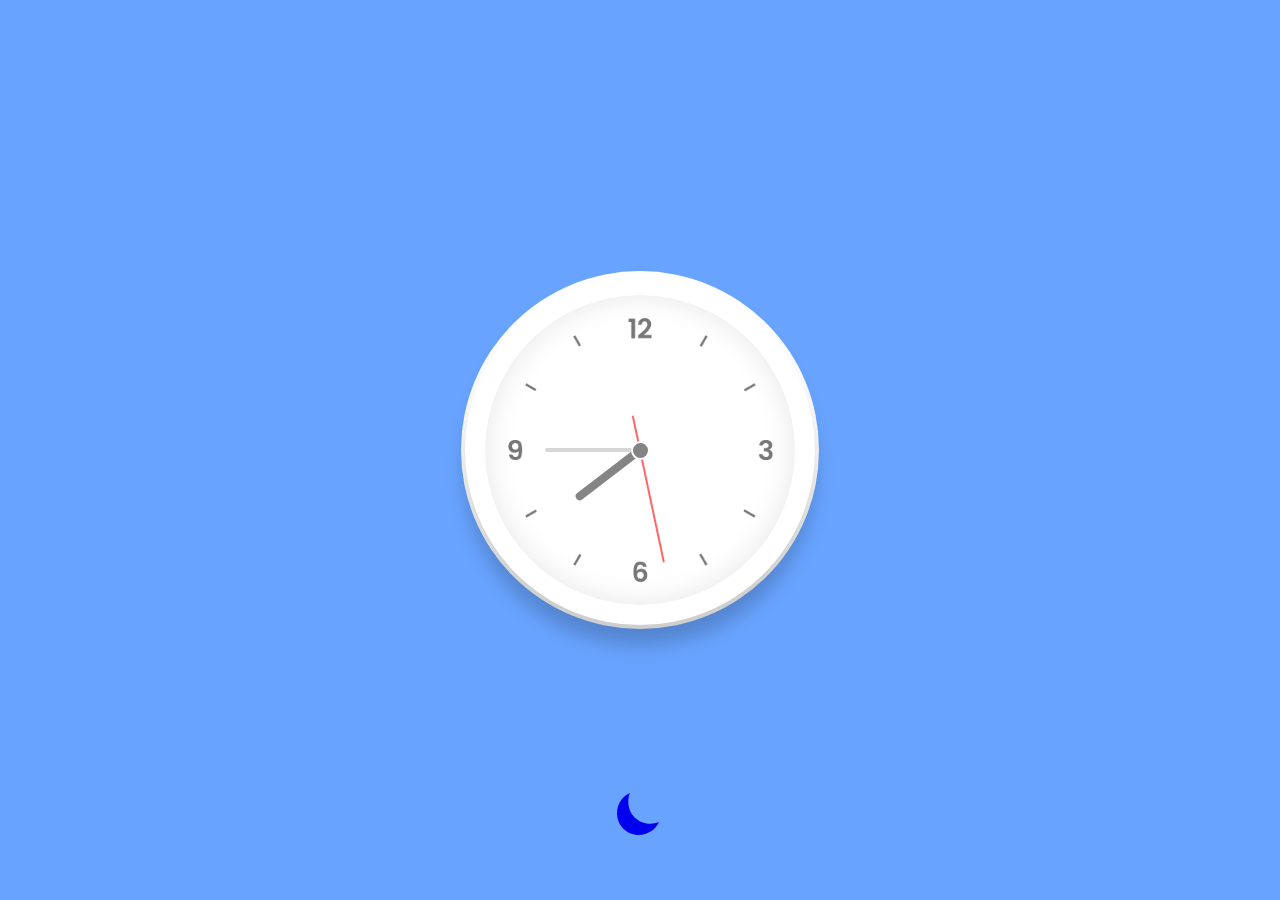
<file: watch.html>
<!doctype html>
<html>
<head>
    <meta charset="utf-8">
    <title>Rahul Singh Parmar</title>
    <link rel="stylesheet" href="style1.css">
</head>
<body>
    <div class ="clock">
       <div class ="hour">
          <div class ="hr" id="hr"></div>
       </div>
       <div class ="min">
          <div class ="mn" id="mn"></div>
       </div>
       <div class ="sec">
          <div class ="sc" id="sc"></div>
       </div>

      <div id="holder">
         <a href="index.html" title="Toggle Light mode" class="hvcentered">
      
            <svg stroke="currentColor" fill="currentColor" stroke-width="0" viewBox="0 0 512 512" height="3em" width="3em"
               xmlns="http://www.w3.org/2000/svg">
               <path
                  d="M152.62 126.77c0-33 4.85-66.35 17.23-94.77C87.54 67.83 32 151.89 32 247.38 32 375.85 136.15 480 264.62 480c95.49 0 179.55-55.54 215.38-137.85-28.42 12.38-61.8 17.23-94.77 17.23-128.47 0-232.61-104.14-232.61-232.61z">
               </path>
            </svg>
         </a>
      </div>
    </div>

  <script type="text/javascript">
    const deg =6;
    const hr = document.querySelector("#hr");
    const mn = document.querySelector("#mn");
    const sc = document.querySelector("#sc");

    setInterval(() => {
      let day = new Date();
      let hh = day.getHours() * 30;
      let mm = day.getMinutes() * deg;
      let ss = day.getSeconds() * deg;
      hr.style.transform = `rotateZ(${hh+(mm/12)}deg)`;
      mn.style.transform = `rotateZ(${mm}deg)`;
      sc.style.transform = `rotateZ(${ss}deg)`;
    })

  </script>
</body>
</html>
</file>
<file: style1.css>
*
{
  margin: 0;
  padding: 0;
  box-sizing: border-box;
}
body
{
  display: flex;
  justify-content: center;
  align-items: center;
  min-height: 100vh;
  background: #68a4ff;
}
.clock
{
  width: 350px;
  height: 350px;
  display: flex;
  justify-content: center;
  align-items: center;
  background: #fff url(clock.png);
  background-size: cover;
  border-radius: 50%;
  border: 20px solid #fff;
  box-shadow: inset 0 0 30px rgba(0, 0, 0, 0.1),
              0 20px 20px rgba(0, 0, 0, 0.2),
              0 0 0 4px rgba(255, 255, 255, 1);
}
.clock::before
{
  content: '';
  position: absolute;
  width: 15px;
  height: 15px;
  background: #848484;
  border: 2px solid #fff;
  z-index: 100000;
  border-radius: 50%;
}
.hour,
.min,
.sec
{
    position: absolute;
}
.hour, .hr
{
  width : 160px;
  height: 160px;
}
.min, .mn
{
  width : 190px;
  height: 190px;
}
.sec, .sc
{
  width : 230px;
  height: 230px;
}
.hr,.mn,.sc
{
  display: flex;
  justify-content: center;
  /*align-items: center;*/
  position: absolute;
  border-radius: 50%;
}
.hr::before
{
  content: '';
  position: absolute;
  width: 8px;
  height: 80px;
  background: #848484;
  z-index: 10;
  border-radius: 6px  6px 0 0;
}
.mn::before
{
  content: '';
  position: absolute;
  width: 4px;
  height: 90px;
  background: #d6d6d6;
  z-index: 11;
  border-radius: 6px  6px 0 0;
}
.sc::before
{
  content: '';
  position: absolute;
  width: 2px;
  height: 150px;
  background: #ff6767;
  z-index: 12;
  border-radius: 6px  6px 0 0;
}



#holder {
    position:relative;
    
}

.hvcentered {
    
position: fixed;
  width: 300px;
  height: 100px;
  bottom: 10px;
  left: 48%;
    
  
}
</file>
